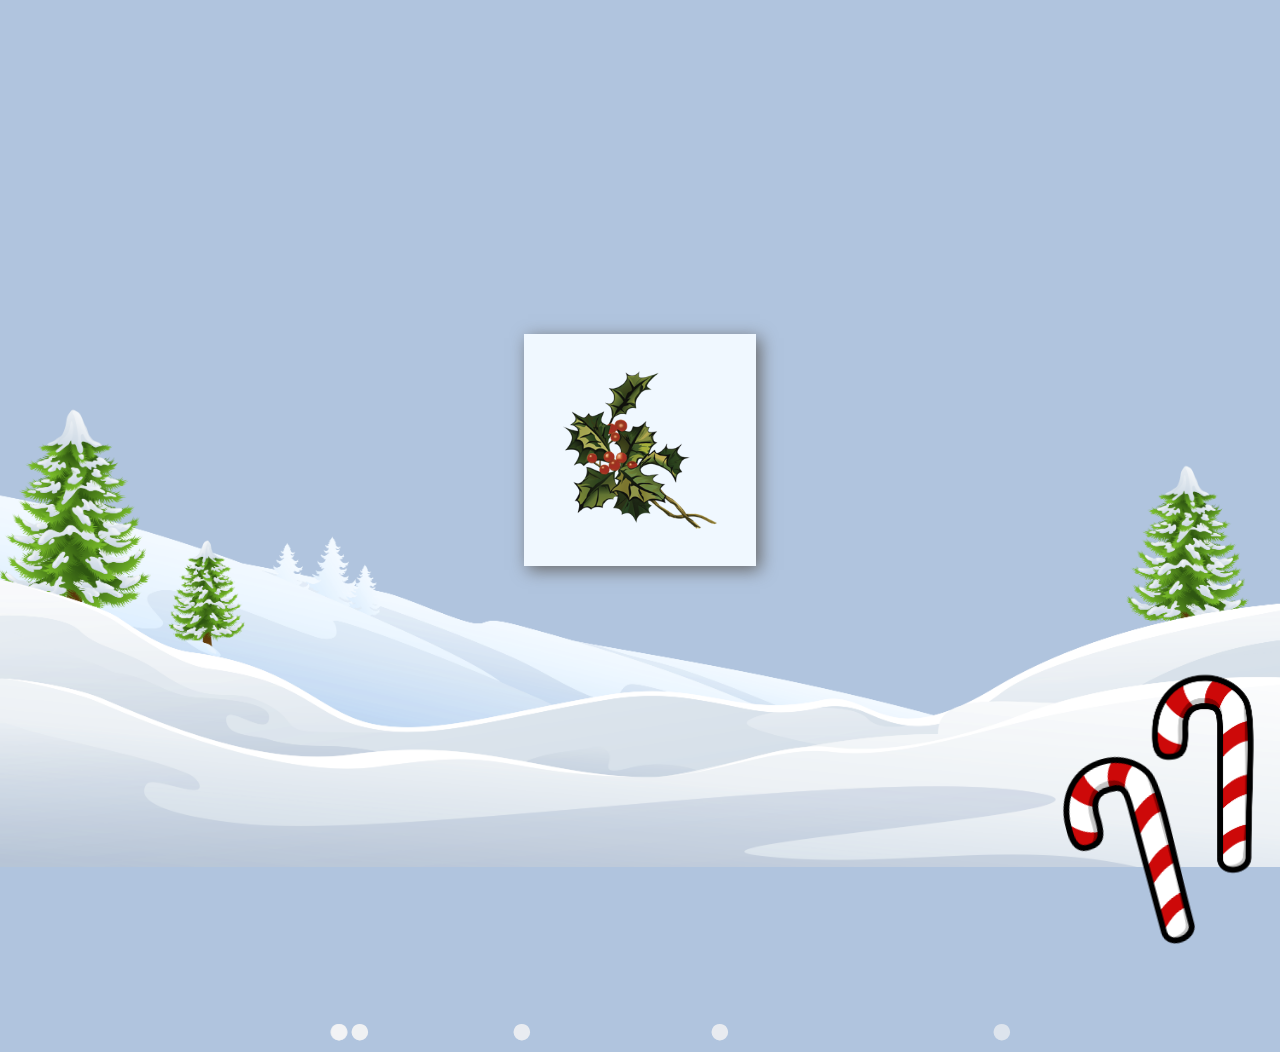
<file: christmas/index.html>
<!DOCTYPE html>
<html lang="en">

<head>
    <meta charset="UTF-8">
    <meta name="viewport" content="width=device-width, initial-scale=1.0">
    <link rel="stylesheet" href="./style.css">
    <script defer src="./script.js"></script>
    <title>Christmas Card</title>
</head>

<body>
    <img class="candy-cane" id="candy-cane-1" src="./img/candy_cane.png">
    <img class="candy-cane" id="candy-cane-2" src="./img/candy_cane.png">
    <div id="card">
        <img class="card-face" id="card-front" src="./img/mistletoe.png">
        <div class="card-face" id="card-back">
            <div class="handwritten">Merry Christmas!</div>
            <img id="play-icon" src="./img/play_icon.png">
            <video id="rick-roll">
                <source src="./video/rick-roll.mp4" type="video/mp4">
            </video>
        </div>
    </div>
    <img id="sleigh" src="./img/sleigh.png">
</body>

</html>
</file>
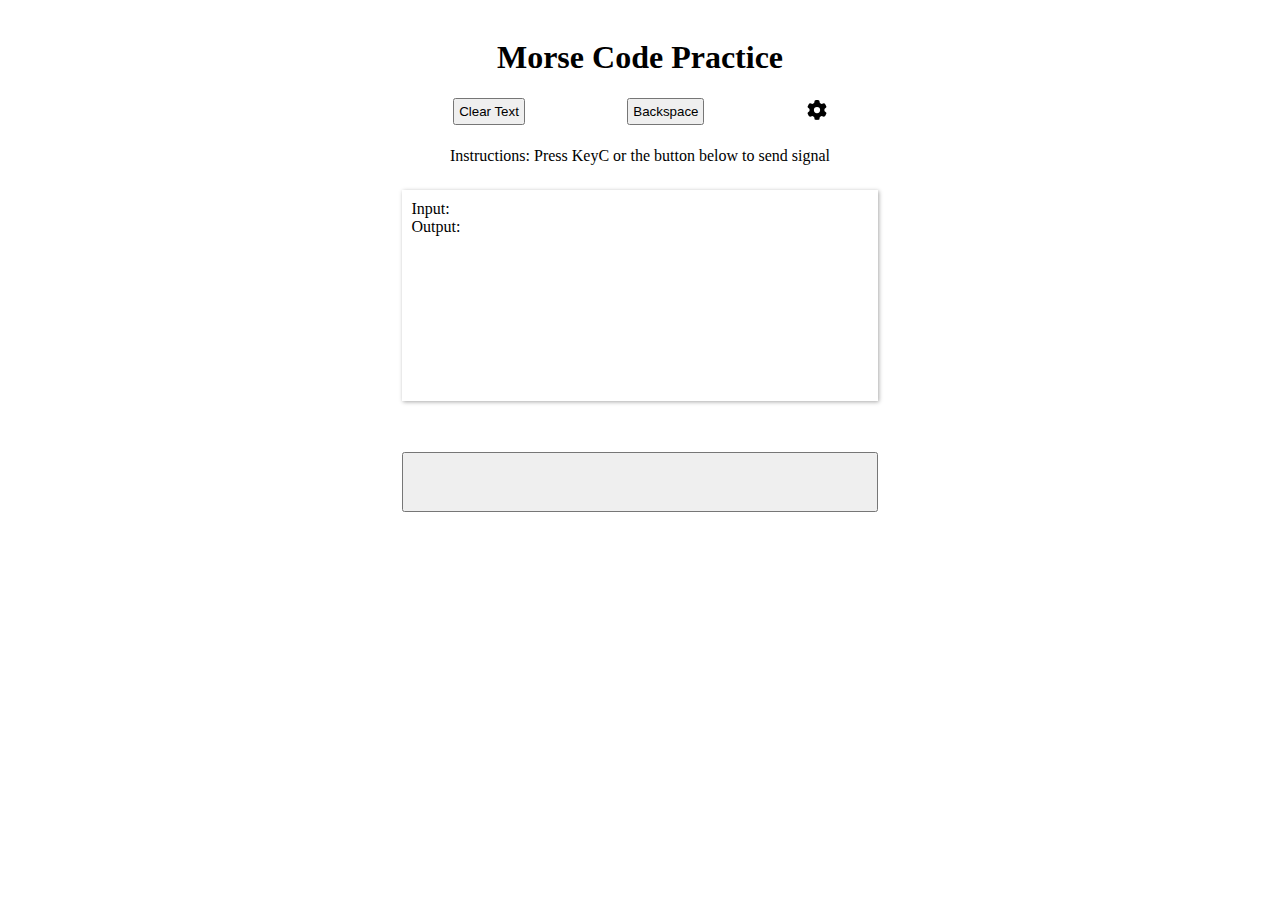
<file: morse_code/index.html>
<!DOCTYPE html>
<html lang="en">

<head>
    <meta charset="UTF-8">
    <meta http-equiv="X-UA-Compatible" content="IE=edge">
    <meta name="viewport" content="width=device-width, initial-scale=1.0">
    <title>NaBrHCl's Website</title>
    <link rel="stylesheet" href="./style.css">
    <link rel="shortcut icon" href="#">
    <script src="./script.js"></script>
</head>

<body onload="initialise();">
    <img id="among-us" src="./assets/among-us.png" alt="among_us">
    <div id="list-left">
        <div id="list-left-A"></div>
        <div id="list-right-A"></div>
    </div>
    <main>
        <section id="settings">
            <div id="settings-head">
                <div></div>
                <h2>Settings</h2>
                <button id="close-settings" class="svg-btn" onclick="settings.hide();">
                    <svg xmlns="http://www.w3.org/2000/svg"
                        viewBox="0 0 384 512"><!--! Font Awesome Pro 6.4.0 by @fontawesome - https://fontawesome.com License - https://fontawesome.com/license (Commercial License) Copyright 2023 Fonticons, Inc. -->
                        <path
                            d="M342.6 150.6c12.5-12.5 12.5-32.8 0-45.3s-32.8-12.5-45.3 0L192 210.7 86.6 105.4c-12.5-12.5-32.8-12.5-45.3 0s-12.5 32.8 0 45.3L146.7 256 41.4 361.4c-12.5 12.5-12.5 32.8 0 45.3s32.8 12.5 45.3 0L192 301.3 297.4 406.6c12.5 12.5 32.8 12.5 45.3 0s12.5-32.8 0-45.3L237.3 256 342.6 150.6z" />
                    </svg>
                </button>
            </div>

            <form onsubmit="settings.update(event);" autocomplete="off" id="settings-form">
                <div>Volume <input type="number" id="volume">
                    <br>Goes from 0 to 100, integer only, controls the sound level / volume
                </div>
                <div>Wpm <input type="number" id="dit">
                    <br>Minimum value is 1. The higher this value is, the faster the program runs
                </div>
                <div>Key <input type="text" id="signal-key">
                    <br>Enter a key here and press confirm to change the key for sending signal
                </div>
                <div>Chart <input type="checkbox" id="chart">
                    <br>Check or uncheck the box to Show or Hide the Morse Code Chart
                </div>
                <input type="submit" value="Confirm" id="settings-submit">
            </form>

        </section>
        <header>
            <h1>Morse Code Practice</h1>
            <div>
                <button onclick="clearText();" title="Clear Text (del)">Clear Text</button>
                <button onclick="backspace();" title="Backspace (⌫)">Backspace</button>
                <button id="open-settings" class="svg-btn" onclick="settings.display();">
                    <svg xmlns="http://www.w3.org/2000/svg"
                        viewBox="0 0 512 512"><!--! Font Awesome Pro 6.4.0 by @fontawesome - https://fontawesome.com License - https://fontawesome.com/license (Commercial License) Copyright 2023 Fonticons, Inc. -->
                        <path
                            d="M495.9 166.6c3.2 8.7 .5 18.4-6.4 24.6l-43.3 39.4c1.1 8.3 1.7 16.8 1.7 25.4s-.6 17.1-1.7 25.4l43.3 39.4c6.9 6.2 9.6 15.9 6.4 24.6c-4.4 11.9-9.7 23.3-15.8 34.3l-4.7 8.1c-6.6 11-14 21.4-22.1 31.2c-5.9 7.2-15.7 9.6-24.5 6.8l-55.7-17.7c-13.4 10.3-28.2 18.9-44 25.4l-12.5 57.1c-2 9.1-9 16.3-18.2 17.8c-13.8 2.3-28 3.5-42.5 3.5s-28.7-1.2-42.5-3.5c-9.2-1.5-16.2-8.7-18.2-17.8l-12.5-57.1c-15.8-6.5-30.6-15.1-44-25.4L83.1 425.9c-8.8 2.8-18.6 .3-24.5-6.8c-8.1-9.8-15.5-20.2-22.1-31.2l-4.7-8.1c-6.1-11-11.4-22.4-15.8-34.3c-3.2-8.7-.5-18.4 6.4-24.6l43.3-39.4C64.6 273.1 64 264.6 64 256s.6-17.1 1.7-25.4L22.4 191.2c-6.9-6.2-9.6-15.9-6.4-24.6c4.4-11.9 9.7-23.3 15.8-34.3l4.7-8.1c6.6-11 14-21.4 22.1-31.2c5.9-7.2 15.7-9.6 24.5-6.8l55.7 17.7c13.4-10.3 28.2-18.9 44-25.4l12.5-57.1c2-9.1 9-16.3 18.2-17.8C227.3 1.2 241.5 0 256 0s28.7 1.2 42.5 3.5c9.2 1.5 16.2 8.7 18.2 17.8l12.5 57.1c15.8 6.5 30.6 15.1 44 25.4l55.7-17.7c8.8-2.8 18.6-.3 24.5 6.8c8.1 9.8 15.5 20.2 22.1 31.2l4.7 8.1c6.1 11 11.4 22.4 15.8 34.3zM256 336a80 80 0 1 0 0-160 80 80 0 1 0 0 160z" />
                    </svg>
                </button>
            </div>
        </header>
        <div id="instructions">Instructions: Press KeyC or the button below to send signal</div>
        <article>
            Input: <div id="input"></div>
            Output: <div id="output"></div>
        </article>
        <button id="key-button" onmousedown="buttonDown();" onmouseup="buttonUp();"></button>
    </main>
    <div id="list-right">
        <div id="list-left-B"></div>
        <div id="list-right-B"></div>
    </div>
</body>

</html>
</file>
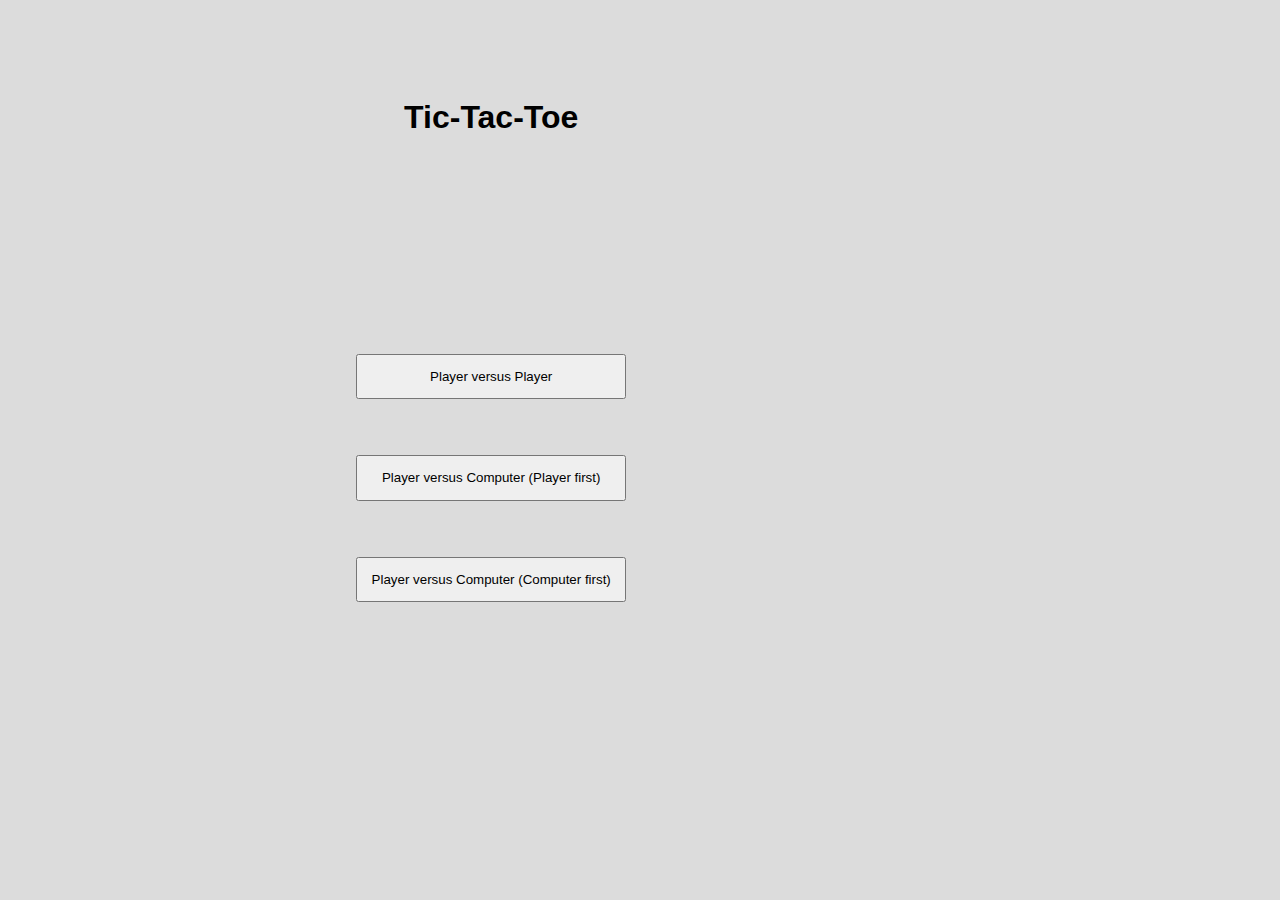
<file: tic-tac-toe/index.html>
<!DOCTYPE html>
<html lang="en">
<head>
    <meta charset="UTF-8">
    <meta name="viewport" content="width=device-width, initial-scale=1.0">
    <link rel="stylesheet" href="./style.css">
    <script defer src="./script.js"></script>
    <title>Tic-Tac-Toe</title>
</head>
<body>
    <div id="menu">
        <h1>Tic-Tac-Toe</h1>
        <div id="btns">
            <button id="PVP">Player versus Player</button>
            <button id="PVE">Player versus Computer (Player first)</button>
            <button id="EVP">Player versus Computer (Computer first)</button>
        </div>
    </div>
</body>
</html>
</file>
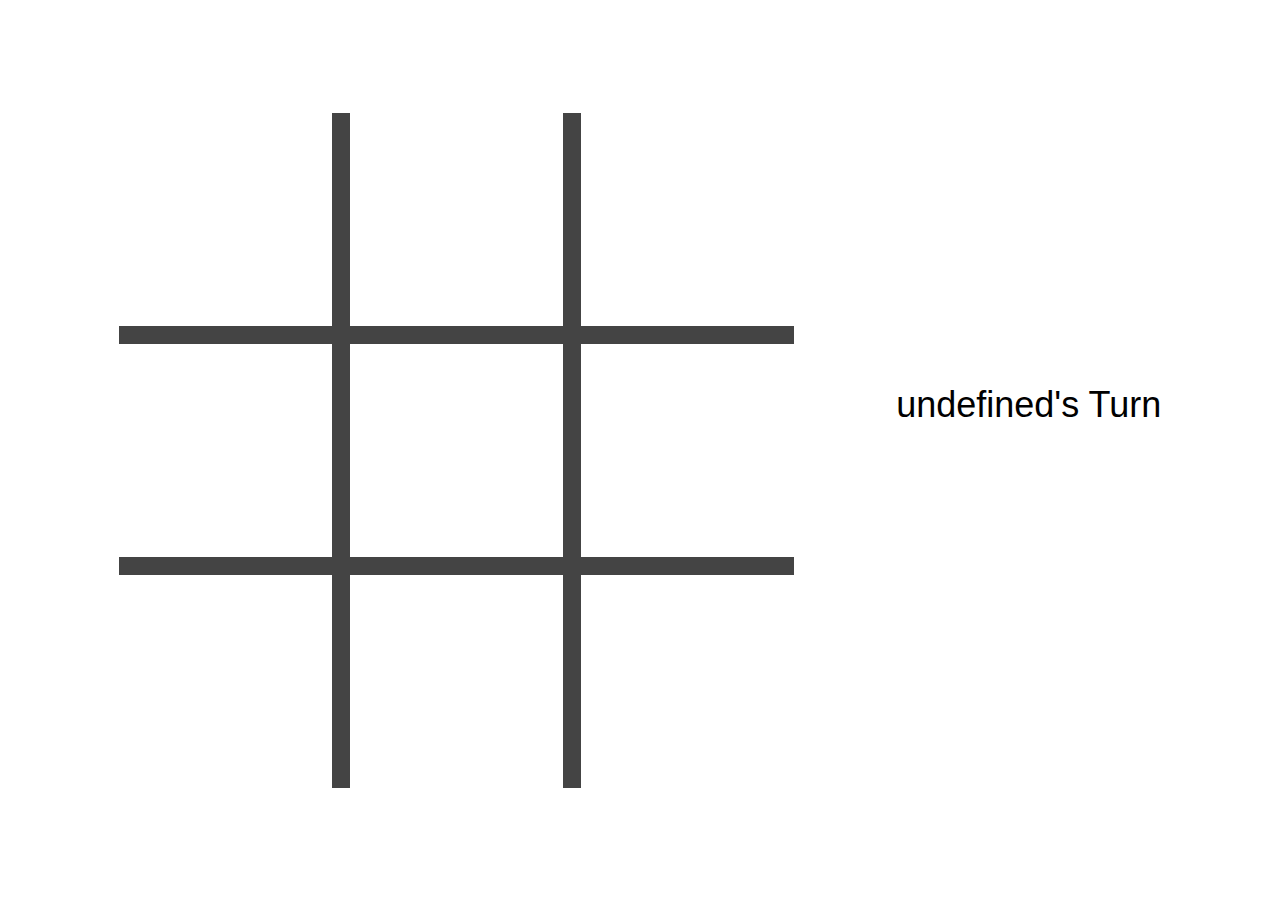
<file: tic-tac-toe/Game/index.html>
<!DOCTYPE html>
<html lang="en">

<head>
    <meta charset="UTF-8">
    <meta name="viewport" content="width=device-width, initial-scale=1.0">
    <link rel="stylesheet" href="./style.css">
    <script defer src="./board.js"></script>
    <script defer src="./script.js"></script>
    <title>Tic-Tac-Toe</title>
</head>

<body>
    <div id="tic-tac-toe"></div>
    <div id="status">
        <div id="turn-or-result"></div>
        <div id="count-calculations"></div>
    </div>

</body>

</html>
</file>
<file: christmas/style.css>
:root {
    --background-color: #B0C4DE;
}

body {
    display: flex;
    justify-content: center;
    align-items: center;

    background-image: url('./img/snowy_background.png');
    background-size: contain;
    background-position: 0 40vh;
    background-repeat: no-repeat;
    background-color: var(--background-color);
    transition: background-color 360s;


    font-family: 'Segoe UI', Tahoma, Geneva, Verdana, sans-serif;

    margin: 0;
    height: 100vh;

    overflow: hidden;

    perspective: 50vw;
}

.candy-cane {
    position: absolute;
    width: 8vw;

}

#candy-cane-1 {
    top: 84vh;
    left: 84vw;

    transform: rotateZ(-15deg);

    z-index: 1;
}

#candy-cane-2 {
    top: 75vh;
    left: 90vw;
}

#card {
    position: relative;

    display: flex;
    justify-content: center;
    align-items: center;

    z-index: 10;
    padding: 2vw;

    width: 20vh;
    height: 20vh;

    background-color: aliceblue;
    box-shadow: 4px 4px 16px dimgray;

    transition-duration: 0.2s;
    transform-style: preserve-3d;

    cursor: pointer;
}

#card:hover {
    transform: scale(1.1) rotateZ(-1deg);
}

.card-face {
    position: absolute;

    backface-visibility: hidden;
    -webkit-backface-visibility: hidden;
}

#card-front {
    width: 20vh;
}

#card-back {
    display: flex;
    flex-direction: column;
    justify-content: center;
    align-items: center;

    gap: 4vh;

    transform: rotateY(180deg);
}

.handwritten {
    font-family: cursive;

    text-shadow: 2px 2px 2px lightgray;
}

#play-icon {
    width: 4vh;
    transition: 0.2s;

    cursor: pointer;
}

#play-icon:hover {
    scale: 1.2;

    opacity: 0.8;
}

video {
    display: none;

    width: 12vw;
}

.snowflake {
    position: fixed;

    transition-timing-function: linear;
    transition-duration: 2s;

    pointer-events: none;

    color: whitesmoke;

    font-size: 3vw;
}

#sleigh {
    position: absolute;
    width: 20vw;

    top: 20vh;
    left: -20vw;
    transform: scaleX(-1);
    transition-duration: 10s;
    transition-timing-function: linear;
}
</file>
<file: morse_code/style.css>
body {
    margin: 0 2vw;
    padding: 0 4vw 4vh;

    display: flex;
    justify-content: space-between;
}

#settings {
    display: none;
    transition: 0.2s;
    background-color: white;
    box-shadow: 1px 1px 4px 2px darkgrey;
    position: absolute;
    top: 8vh;
    left: calc(20vw - 2%);
    width: 60vw;
    padding: 2%;
}

#settings-head {
    display: flex;
    justify-content: space-between;
    margin: 0 0 2%;
}

#settings-head h2 {
    margin: 0;
}

#settings-form {
    padding: 8%;

    display: grid;
    grid-template-columns: auto auto;
    grid-template-rows: auto auto;
    grid-gap: 10%;
    align-items: center;
    justify-items: center;
}

#settings-form div {
    width: 80%;
    display: flex;
    justify-content: space-around;
    flex-wrap: wrap;
}

#settings input {
    width: 64px;
}

#settings-submit {
    margin: 4%;
    grid-column: span 2;
}

#settings input::-webkit-inner-spin-button,
#settings input::-webkit-outer-spin-button {
    display: none;
}

header {
    display: flex;
    flex-direction: column;
    align-items: center;

    text-align: center;
}

header div {
    display: flex;
    justify-content: center;
    align-items: center;
}

header button {
    padding: 4px;
    margin: 0 4vw;
}

button svg {
    width: 20px;
    height: 20px;
}

.svg-btn {
    border: none;
    background-color: transparent;
    padding: 0px;
}

header+div {
    margin: 4vw;
    padding: 1vw;
    text-align: center;
}

article {
    margin: 8vw 0;
    box-shadow: 1px 1px 4px darkgrey;
    min-height: 12em;
    padding: 2%;
}

button {
    padding: 1vw;
}

#key-button {
    margin-top: 20%;
    width: 100%;
    aspect-ratio: 4/1;
    display: flex;
}

#list-left,
#list-right {
    margin-top: 4vh;
    padding-top: 2vh;
    width: 10vw;
    height: 80vh;
    display: flex;
    justify-content: space-around;
    box-shadow: 0.5px 0.5px 4px darkgrey;
    white-space: pre;
}

#list-left>div,
#list-right>div {
    display: flex;
    flex-direction: column;
    justify-content: space-around;
}

#among-us {
    display: none;
    position: absolute;
    top: 25vh;
    left: 0;
    width: 20%;
}

@media only screen and (min-width: 1200px) {
    body {
        margin: 0 6vw;
        padding: 2vh 10vw 4vh;
    }

    button:hover {
        cursor: pointer;
    }

    .svg-btn:hover {
        filter: invert(0.4);
        transition: 0.2s;
    }

    header+div {
        margin: 1vh 2vw;
    }

    article {
        margin: 1vw 0 4vw;
    }

    button {
        padding: 0.1vw;
    }

    #key-button {
        margin-top: 0;
        aspect-ratio: 8/1;
    }
}
</file>
<file: tic-tac-toe/style.css>
* {
    font-family: 'Segoe UI', Tahoma, Geneva, Verdana, sans-serif;
}

body {
    background-color: gainsboro;
}

#menu {
    position: relative;
    left: 20%;

    display: flex;
    flex-direction: column;
    justify-content: space-around;
    align-items: center;

    width: 36vw;
    height: 80vh;
}

#btns {
    display: flex;
    flex-direction: column;
    justify-content: space-evenly;

    height: 50%;
}

#btns button {
    padding: 1em;
}
</file>
<file: tic-tac-toe/Game/style.css>
:root {
    --black: #444444;
    --lineWidth: 2vh;
    --boardWidth: 75vh;
}

body {
    display: flex;
    justify-content: center;
    align-items: center;
    gap: 8vw;

    height: 100vh;
    margin: 0;

    
    font-size: 4vh;
    font-family: 'Segoe UI', Tahoma, Geneva, Verdana, sans-serif;
}

#tic-tac-toe {
    width: var(--boardWidth);
    height: var(--boardWidth);

    display: grid;
    grid-template-columns: 1fr 1fr 1fr;
    grid-template-rows: 1fr 1fr 1fr;

    grid-gap: var(--lineWidth);

    background-color: var(--black);
    color: var(--black);

    cursor: pointer;

    font-size: calc(var(--boardWidth) / 3 - var(--lineWidth) * 2);
}

.spot {
    overflow: hidden;
    
    display: flex;
    align-items: center;
    justify-content: center;
    background-color: white;
}

#status {
    display: flex;
    flex-direction: column;

    gap: 10vh;
}

@media screen and (max-width: 768px) {
    :root {
        --lineWidth: 1vh;
        --boardWidth: 75vw;
    }

    body {
        flex-direction: column;
    }
}
</file>
